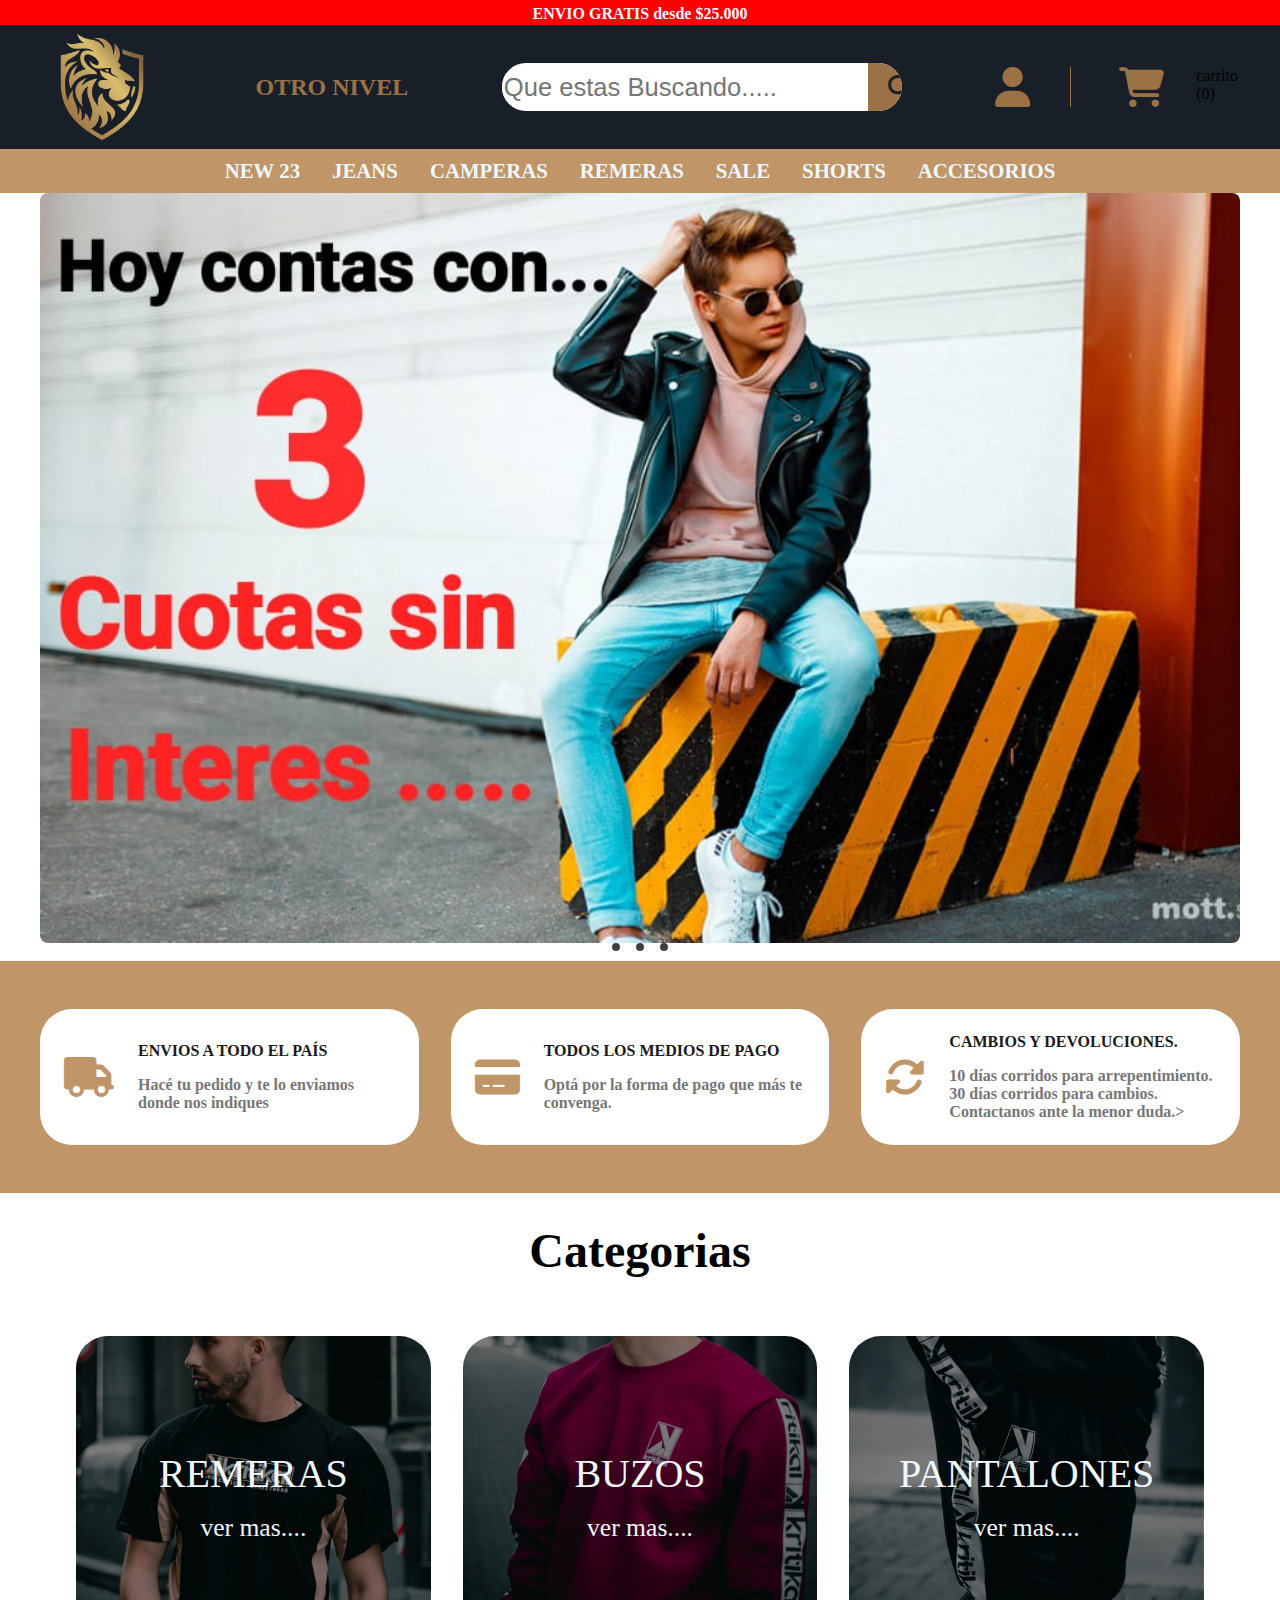
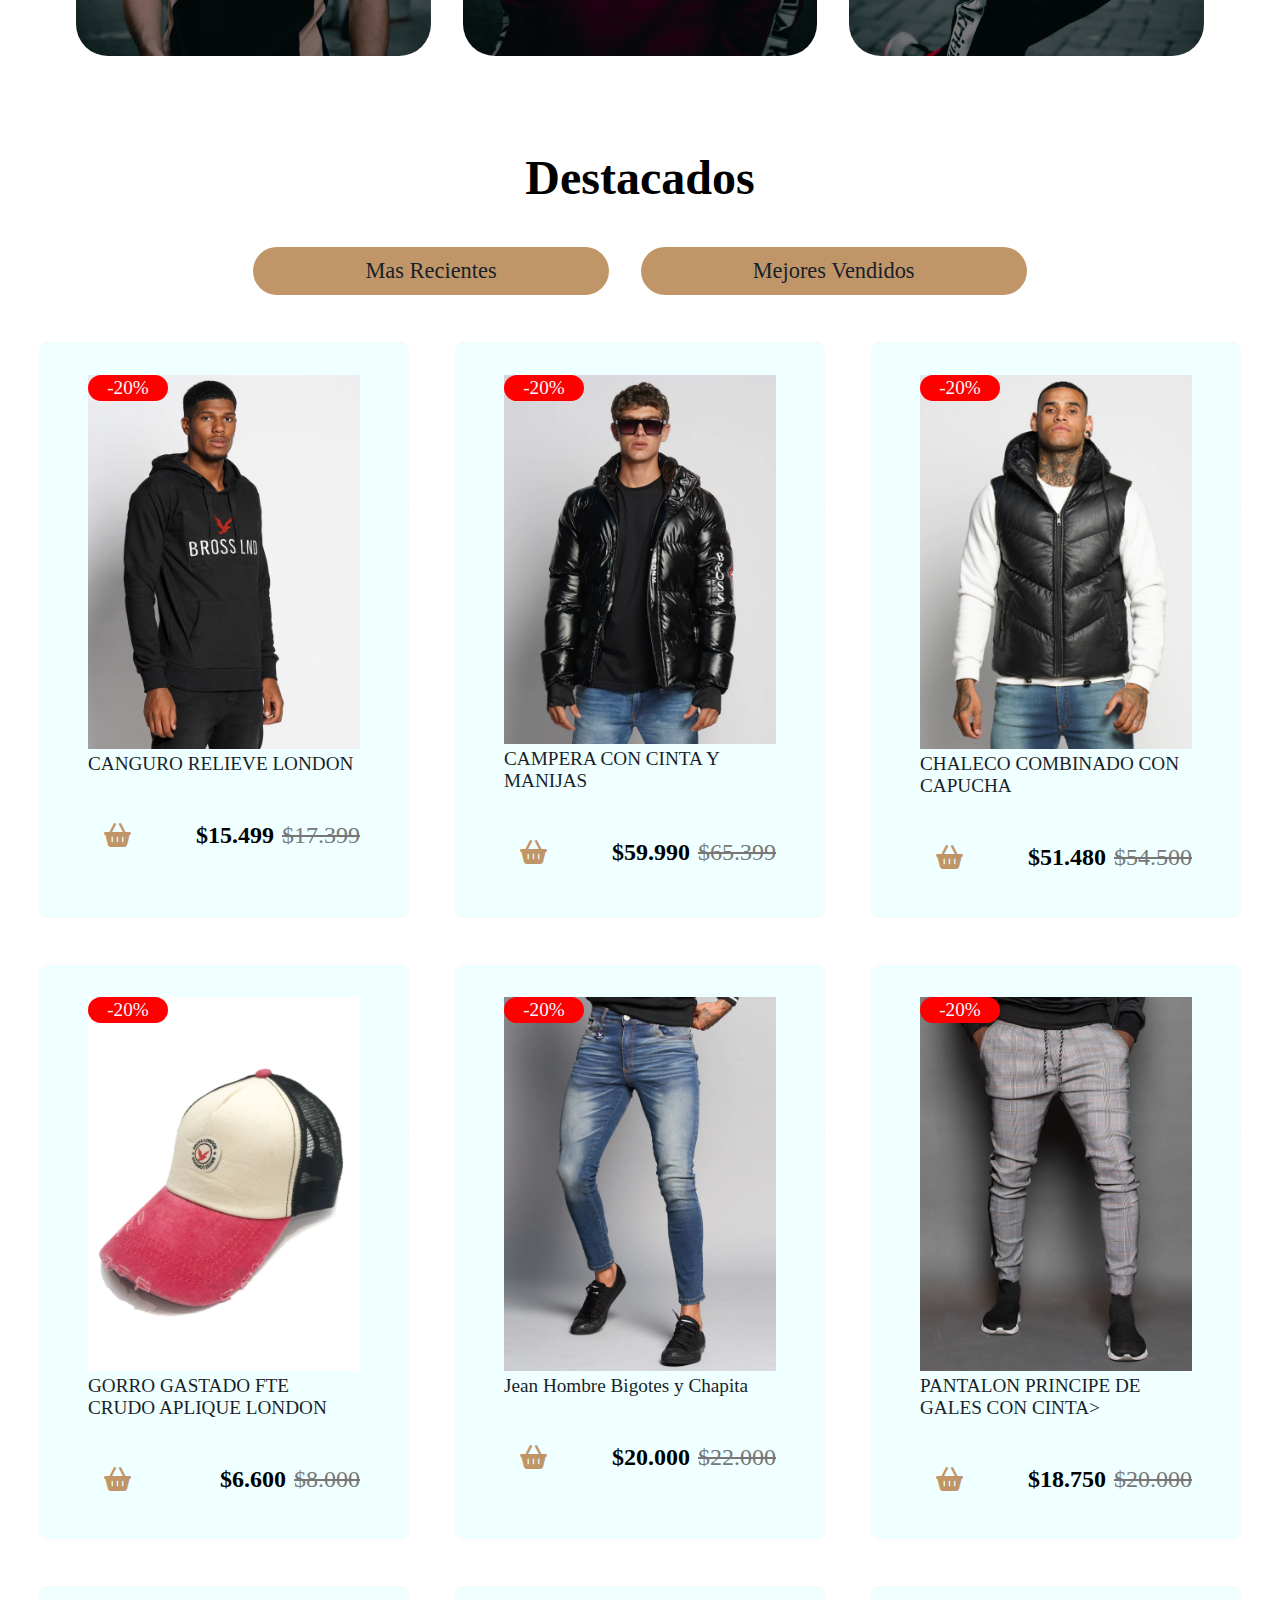
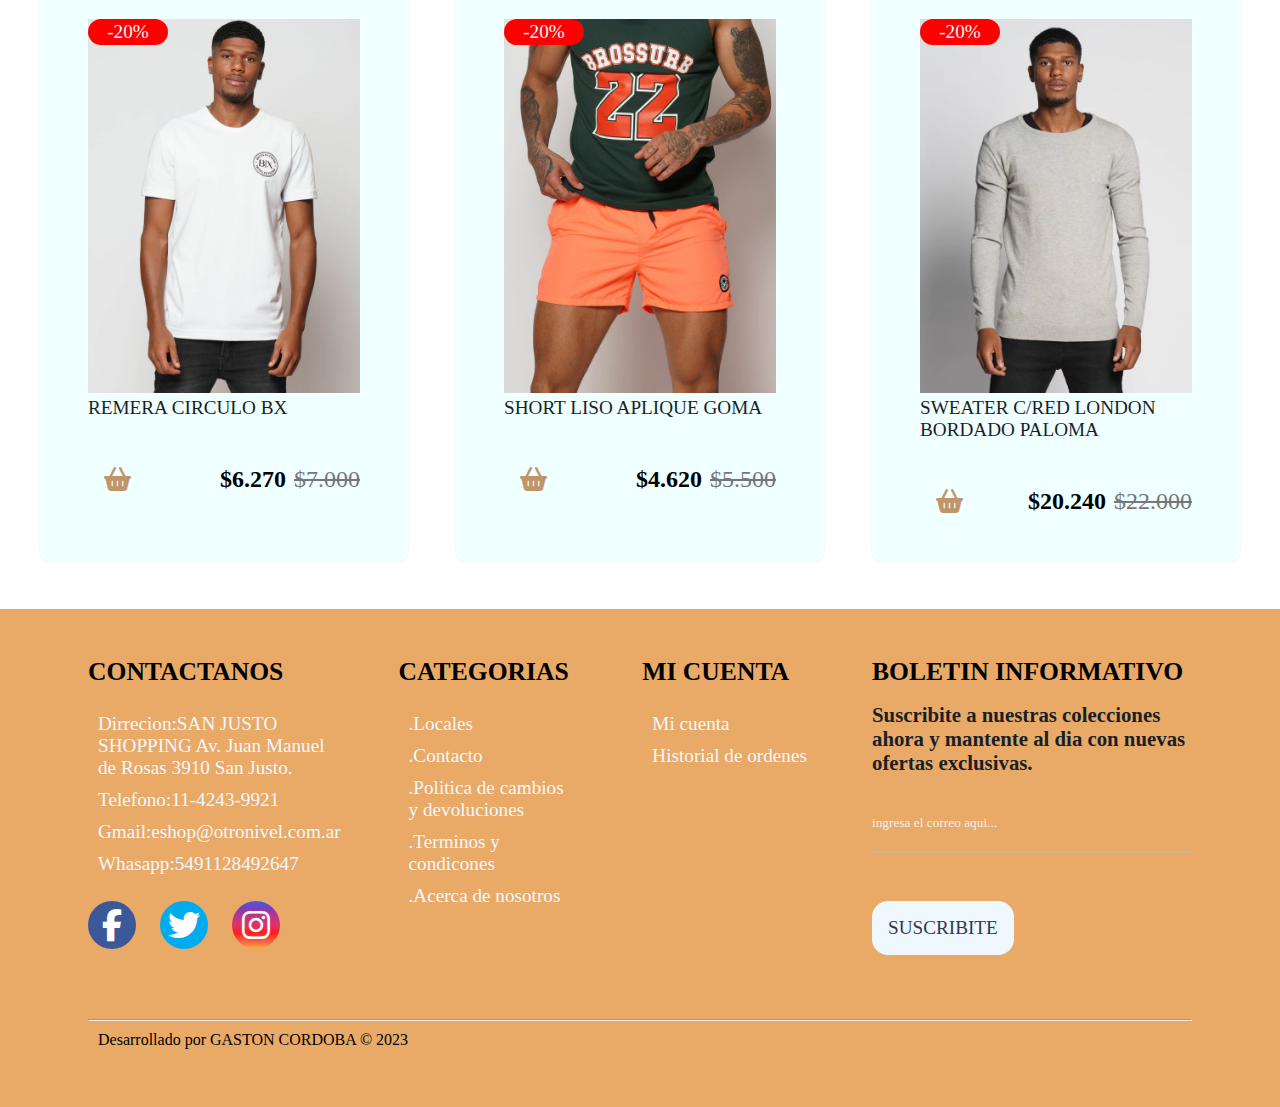
<file: index.html>
<!DOCTYPE html>
<html lang="en">
<head>
    <meta charset="UTF-8">
    <meta name="viewport" content="width=device-width, initial-scale=1.0">
    <title>Fino y Elegante</title>

    <link rel="stylesheet" href="https://cdnjs.cloudflare.com/ajax/libs/font-awesome/6.2.1/css/all.min.css">
    <link rel="stylesheet" href="style.css">
    <link rel="icon" href="img/lion.ico.ico">
</head>
<body>
    <h4 class="title" >ENVIO GRATIS desde $25.000</h4>
  <header>

    <div class="container-hero" >
        <div class="container hero" >
            <img src="img/lochicho.png.png" alt=""  class="logo-principal" >
           <div class="container-logo" >
               <div class="logo-imagen" >
                
            </div>
              <h1 class="logo">OTRO NIVEL</h1> 
            </div>

            <form class="search-form">
                <input type="search" placeholder="Que estas Buscando....." >
                <button class="btn-search">
                <i class="fa-solid fa-magnifying-glass"></i>
                 </button>
              </form> 
       
         
           <div class="container-user" >
            <a href="registro.html"><i class="fa-solid fa-user"></i></a>
                      <!-- carrito -->
               <i class="fa-solid fa-cart-shopping"></i>
                <div class="content-shopping-cart" >
                    <span class="text" >carrito </span>
                    <span class="number" >(0)</span>
                 </div>

                 <!-- <label for="cart-toggle" class="cart-label"> -->
                    <!-- <i class="fa-solid fa-cart-shopping"></i> -->
                 </label>
                <!-- <input type="checkbox" id="cart-toggle"> -->
                <!-- agregar el carrito  -->
                <!-- <div class="cart"> -->
                    <!-- <h2>Tus Compras</h2> -->
                </div>
           </div>

        </div>
    </div>
    
       
        
   
    
        <!-- <hr> -->

    
        
        <div class="container-navbar" >
          <nav class="navbar container" >
            <label for="menu-toggle" class="menu-label">
                <i class="fa-solid fa-bars"></i>
            </label>
            <input type="checkbox" id="menu-toggle">
            <ul class="menu">
              <li><a href="#">NEW 23</a></li>
              <li><a href="#">JEANS</a></li>
              <li><a href="#">CAMPERAS</a></li>
              <li><a href="#">REMERAS</a></li>
              <li><a href="#">SALE</a></li>
              <li><a href="#">SHORTS</a></li>
              <li><a href="#">ACCESORIOS</a></li>
          </ul> 
          </nav> 
        </div>
  </header>

  <section class="container">
    <div class="1.jpg" >
        <div class="slider" >
           <img id="slider-1" src="img/1.jpg.jpg" alt="">
           <img id="slider-2" src="2.jpg" alt="">
           <img id="slider-3" src="3.jpg" alt="">
        </div>
        <div class="slider-nav" >
           <a href="#slider-1" ></a>
           <a href="#slider-2" ></a>
          <a href="#slider-3" ></a>
         </div>
    </div>

    <br>

  </section>

         <!-- ----------BENEFICIOS---------- -->

  <main class="main-content">
    <section class="container container-features" >
        <div class="card-feature" >
            <i class="fa-solid fa-truck fa-bounce"></i>
            <div class="feature-content" >
                <span>ENVIOS A TODO EL PAÍS</span>
                <p>Hacé tu pedido y te lo enviamos donde nos indiques</p>
            </div>
        </div>
        <div class="card-feature" >
            <i class="fa-solid fa-credit-card fa-flip"></i>
            <div class="feature-content" >
                <span>TODOS LOS MEDIOS DE PAGO</span>
                <p>Optá por la forma de pago que más te convenga. </p>
            </div>
        </div>
        <div class="card-feature" >
            <i class="fa-solid fa-rotate fa-spin"></i>
            <div class="feature-content" >
                <span>CAMBIOS Y DEVOLUCIONES.</span>
                <p>10 días corridos para arrepentimiento. 30 días corridos para cambios. Contactanos ante la menor duda.> </p>
            </div>
        </div>
    </section>
  </main>

       <!-- productos -->

   <section class="container top-categories" >
    <h1 class="heading-1" >Categorias</h1>
    <div class="container-categories" >
        <div class="card-category category-remeras" >
            <p>REMERAS</p>
            <span>ver mas....</span>
        </div>
        <div class="card-category category-buzos" >
            <p>BUZOS</p>
            <span>ver mas....</span>
        </div>
        <div class="card-category  category-jeans" >
            <p>PANTALONES</p>
            <span>ver mas....</span>
        </div>
    </div>
   </section>

   <section class="container top-products" >
    <h1 class="heading-1" >Destacados</h1>

    <div class="container-options" >
        <span class="active"> mas recientes</span>
        <span>mejores vendidos</span>
    </div>

    <div class="container-products" >
        <!-- producto 1 -->
     <div class="card-product" >
        <div class="container-img" >
            <img src="./img/buzo.jpg" alt="">
            <span class="discount">-20%</span>
            <div class="button-group" >
                <span>
                    <i class="fa-solid fa-eye"></i>
                </span>
                <span>
                    <i class="fa-regular fa-heart"></i>
                </span>
                <span>
                    <i class="fa-solid fa-code-compare"></i>
                </span>
            </div>
        </div>
        <div class="content-card-product">
            <h3>CANGURO RELIEVE LONDON</h3>
            <span class="add-cart" >
                <i class="fa-solid fa-basket-shopping"></i>
            </span>
            <p class="price" >$15.499<span>$17.399</span></p>
        </div>
     </div>


     <!-- producto 2 -->
     <div class="card-product" >
        <div class="container-img" >
            <img src="./img/camperanegra.jpg" alt="">
            <span class="discount">-20%</span>
            <div class="button-group" >
                <span>
                    <i class="fa-solid fa-eye"></i>
                </span>
                <span>
                    <i class="fa-regular fa-heart"></i>
                </span>
                <span>
                    <i class="fa-solid fa-code-compare"></i>
                </span>
            </div>
        </div>
        <div class="content-card-product">
            <h3>CAMPERA CON CINTA Y MANIJAS</h3>
            <span class="add-cart" >
                <i class="fa-solid fa-basket-shopping"></i>
            </span>
            <p class="price" >$59.990<span>$65.399</span></p>
        </div>
     </div>


     <!-- product0 3 -->
     <div class="card-product" >
        <div class="container-img" >
            <img src="./img/chaleco.jpg" alt="">
            <span class="discount">-20%</span>
            <div class="button-group" >
                <span>
                    <i class="fa-solid fa-eye"></i>
                </span>
                <span>
                    <i class="fa-regular fa-heart"></i>
                </span>
                <span>
                    <i class="fa-solid fa-code-compare"></i>
                </span>
            </div>
        </div>
        <div class="content-card-product">
            <h3>CHALECO COMBINADO CON CAPUCHA</h3>
            <span class="add-cart" >
                <i class="fa-solid fa-basket-shopping"></i>
            </span>
            <p class="price" >$51.480<span>$54.500</span></p>
        </div>
     </div>


     <!-- producto 4 -->
     <div class="card-product" >
        <div class="container-img" >
            <img src="./img/gorras.jpg" alt="">
            <span class="discount">-20%</span>
            <div class="button-group" >
                <span>
                    <i class="fa-solid fa-eye"></i>
                </span>
                <span>
                    <i class="fa-regular fa-heart"></i>
                </span>
                <span>
                    <i class="fa-solid fa-code-compare"></i>
                </span>
            </div>
        </div>
        <div class="content-card-product">
            <h3>GORRO GASTADO FTE CRUDO APLIQUE LONDON</h3>
            <span class="add-cart" >
                <i class="fa-solid fa-basket-shopping"></i>
            </span>
            <p class="price" >$6.600<span>$8.000</span></p>
        </div>
     </div>


     <!-- producto 5 -->
     <div class="card-product" >
        <div class="container-img" >
            <img src="./img/jean.jpg" alt="">
            <span class="discount">-20%</span>
            <div class="button-group" >
                <span>
                    <i class="fa-solid fa-eye"></i>
                </span>
                <span>
                    <i class="fa-regular fa-heart"></i>
                </span>
                <span>
                    <i class="fa-solid fa-code-compare"></i>
                </span>
            </div>
        </div>
        <div class="content-card-product">
            <h3>Jean Hombre Bigotes y Chapita</h3>
            <span class="add-cart" >
                <i class="fa-solid fa-basket-shopping"></i>
            </span>
            <p class="price" >$20.000<span>$22.000</span></p>
        </div>
     </div>


     <!-- producto 6 -->
     <div class="card-product" >
        <div class="container-img" >
            <img src="./img/pantalon.jpg" alt="">
            <span class="discount">-20%</span>
            <div class="button-group" >
                <span>
                    <i class="fa-solid fa-eye"></i>
                </span>
                <span>
                    <i class="fa-regular fa-heart"></i>
                </span>
                <span>
                    <i class="fa-solid fa-code-compare"></i>
                </span>
            </div>
        </div>
        <div class="content-card-product">
            <h3>PANTALON PRINCIPE DE GALES CON CINTA></h3>
            <span class="add-cart" >
                <i class="fa-solid fa-basket-shopping"></i>
            </span>
            <p class="price" >$18.750<span>$20.000</span></p>
        </div>
     </div>


     <!-- producto 7 -->
     <div class="card-product" >
        <div class="container-img" >
            <img src="./img/remera.jpg" alt="">
            <span class="discount">-20%</span>
            <div class="button-group" >
                <span>
                    <i class="fa-solid fa-eye"></i>
                </span>
                <span>
                    <i class="fa-regular fa-heart"></i>
                </span>
                <span>
                    <i class="fa-solid fa-code-compare"></i>
                </span>
            </div>
        </div>
        <div class="content-card-product">
            <h3>REMERA CIRCULO BX</h3>
            <span class="add-cart" >
                <i class="fa-solid fa-basket-shopping"></i>
            </span>
            <p class="price" >$6.270<span>$7.000</span></p>
        </div>
     </div>


     <!-- producto 8 -->
     <div class="card-product" >
        <div class="container-img" >
            <img src="./img/short.jpg" alt="">
            <span class="discount">-20%</span>
            <div class="button-group" >
                <span>
                    <i class="fa-solid fa-eye"></i>
                </span>
                <span>
                    <i class="fa-regular fa-heart"></i>
                </span>
                <span>
                    <i class="fa-solid fa-code-compare"></i>
                </span>
            </div>
        </div>
        <div class="content-card-product">
            <h3>SHORT LISO APLIQUE GOMA</h3>
            <span class="add-cart" >
                <i class="fa-solid fa-basket-shopping"></i>
            </span>
            <p class="price" >$4.620<span>$5.500</span></p>
        </div>
     </div>


     <!-- producto 9-->
     <div class="card-product" >
        <div class="container-img" >
            <img src="./img/swearter.jpg" alt="">
            <span class="discount">-20%</span>
            <div class="button-group" >
                <span>
                    <i class="fa-solid fa-eye"></i>
                </span>
                <span>
                    <i class="fa-regular fa-heart"></i>
                </span>
                <span>
                    <i class="fa-solid fa-code-compare"></i>
                </span>
            </div>
        </div>
        <div class="content-card-product">
            <h3>SWEATER C/RED LONDON BORDADO PALOMA</h3>
            <span class="add-cart" >
                <i class="fa-solid fa-basket-shopping"></i>
            </span>
            <p class="price" >$20.240<span>$22.000</span></p>
        </div>
     </div>

    </div>
   </section>

   <footer class="footer">
        <div class="container container-footer">
            <div class="menu-footer">
                <div class="contact-info">
                    <p class="title-footer">Contactanos</p>
                    <ul>
                        <li>Dirrecion:SAN JUSTO SHOPPING
                            Av. Juan Manuel de Rosas 3910
                            San Justo.
                            </li>
                        <li>Telefono:11-4243-9921</li>
                        <li>Gmail:eshop@otronivel.com.ar</li>
                        <li>Whasapp:5491128492647</li>
                    </ul>
                    <div class="social-icons">
                       <span class="facebook"><i class="fa-brands fa-facebook-f"></i></span>
                       <span class="twiter"><i class="fa-brands fa-twitter"></i></span>
                       <span class="instagram"><i class="fa-brands fa-instagram"></i></span>
                    </div>
                </div>

                <div class="information" >
                   <P class="title-footer">Categorias</P>
                   <ul>
                    <li><a href="#">.Locales</a></li>
                    <li><a href="#">.Contacto</a></li>
                    <li><a href="#">.Politica de cambios y devoluciones</a></li>
                    <li><a href="#">.Terminos y condicones</a></li>
                    <li><a href="#">.Acerca de nosotros</a></li>
                   </ul>
                </div>

                <div class="my-account">
                    <p class="title-footer">Mi cuenta</p>
                    <ul>
                        <li><a href="#">Mi cuenta</a></li>
                        <li><a href="#">Historial de ordenes</a></li>
                    </ul>
                </div>

                <div class="newsletter">
                    <P class="title-footer">Boletin informativo</P>

                    <div class="content">
                        <p>
                            Suscribite a nuestras colecciones ahora y mantente al dia
                            con nuevas ofertas exclusivas.
                        </p>
                        <input type="email" placeholder="ingresa el correo aqui...">
                        <button>Suscribite</button>
                    </div>
                </div>
            </div>
            <div class="copyright">
                <hr>
                <p>
                    Desarrollado por GASTON CORDOBA &copy; 2023
                </p>
               
            </div>
        </div>
   </footer>
 


    
  
    
</body>
</html>
</file>
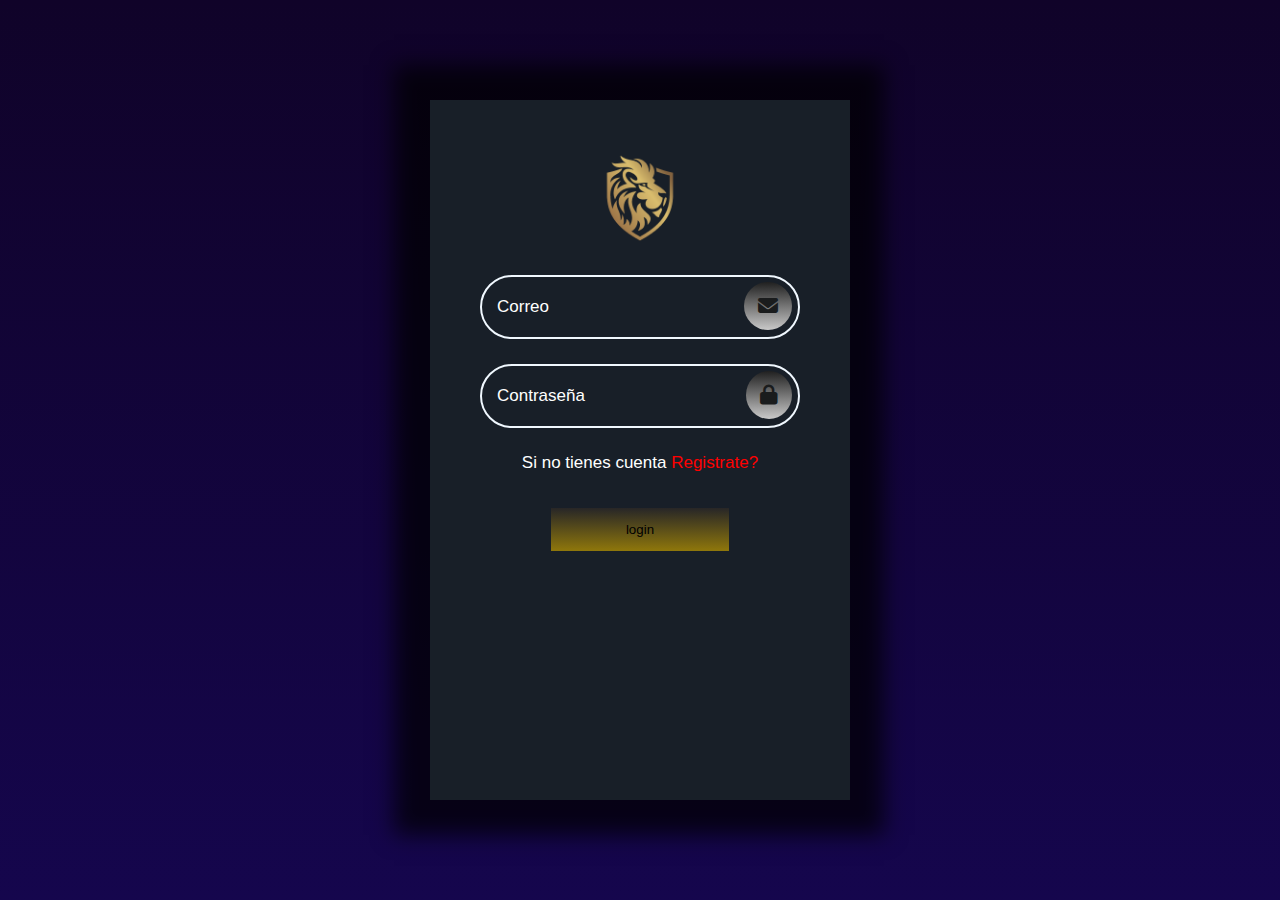
<file: login.html>
<!DOCTYPE html>
<html lang="en">
<head>
    <meta charset="UTF-8">
    <meta name="viewport" content="width=device-width, initial-scale=1.0">
    <title>login</title>
    <link rel="stylesheet" href="styles2.css">
    <link rel="stylesheet" href="https://cdnjs.cloudflare.com/ajax/libs/font-awesome/6.2.1/css/all.min.css">
    <link rel="icon" href="img/lion.ico.ico">
</head>
<body>
    
    <form action="form-login">

      <img src="img/lochicho.png.png" alt="">  

      <div class="input-container">
        <input type="email" placeholder="Correo">
        <i class="fa-solid fa-envelope"></i>
      </div>

      <div class="input-container">
        <input type="password" placeholder="Contraseña">
        <i class="fa-solid fa-lock"></i>
      </div>

      <a href="registro.html">Si no tienes cuenta <span>Registrate?</span></a>
       
      <input class="btn" type="submit" value="login">
    </form>

</body>
</html>
</file>
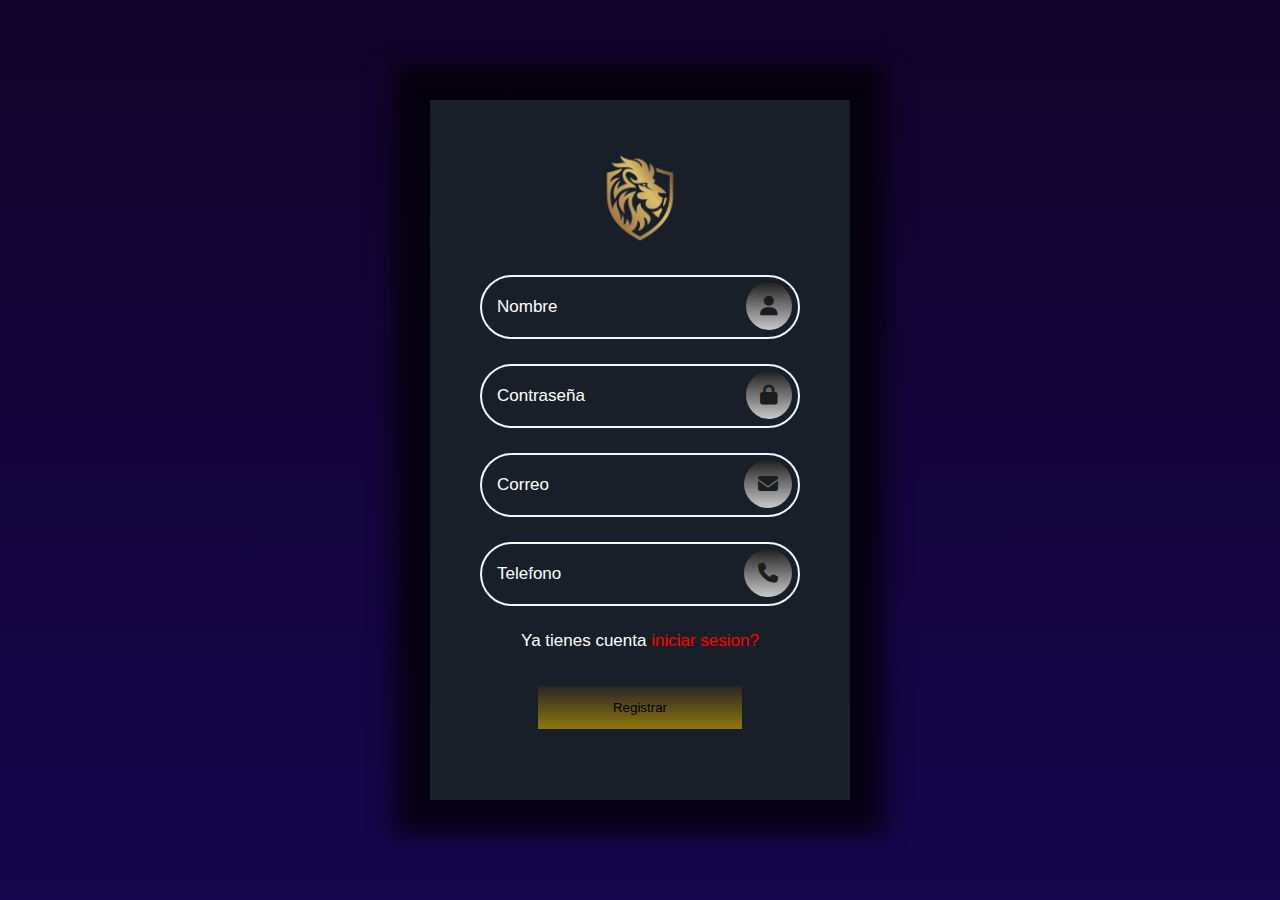
<file: registro.html>
<!DOCTYPE html>
<html lang="en">
<head>
    <meta charset="UTF-8">
    <meta name="viewport" content="width=device-width, initial-scale=1.0">
    <title>login</title>
    <link rel="stylesheet" href="styles2.css">
    <link rel="stylesheet" href="https://cdnjs.cloudflare.com/ajax/libs/font-awesome/6.2.1/css/all.min.css">
    <link rel="icon" href="img/lion.ico.ico">
</head>
<body>
    
    <form action="form-login">

      <img src="img/lochicho.png.png" alt="">  

      <div class="input-container">
        <input type="text" placeholder="Nombre">
        <i class="fa-solid fa-user"></i>
      </div>

      <div class="input-container">
        <input type="password" placeholder="Contraseña">
        <i class="fa-solid fa-lock"></i>
      </div>

      <div class="input-container">
        <input type="email" placeholder="Correo">
        <i class="fa-solid fa-envelope"></i>
      </div>

      <div class="input-container">
        <input type="tel" placeholder="Telefono">
        <i class="fa-solid fa-phone"></i>
      </div>

      <a href="login.html">Ya tienes cuenta <span>iniciar sesion?</span></a>
       
      <input class="btn" type="submit" value="Registrar">
    </form>

</body>
</html>
</file>
<file: style.css>
@import url('https://fonts.googleapis.com/css2?family=Poppins:wght@300&display=swap');

*{
margin: 0;
padding: 0;
box-sizing: border-box;
text-decoration-style: none;
list-style: none;

}


.title{
    background-color: red;
    display: flex;
    justify-content: center;
    padding: 5px;
    color: aliceblue;
    height: 25px;
    
}



.container{
    max-width: 1200px;
    margin: 0 auto;
}
 
.heading-1{
    text-align: center;
    font-weight: 900;
    margin: 10px;
    font-size: 3rem;
}


           /* hero */

.container-hero{
    background-color:#181f28;
    
}

.hero{
    display: flex;
    justify-content: space-between;
    align-items: center;
    padding: 2px;
    
}

.logo-principal{
   
    height: 120px;
    
}



.container-logo{
    display: flex;
    align-items: center;
    color:  #9b7246;
    font-size: 12px;
   

}




.container-user{
    display: flex;
    gap: 2rem;
    cursor: pointer;  
}

.container-user .fa-user{
    font-size: 2.5rem;
    color: #9b7246;
    padding-right: 2.5rem;
    border-right: 1px solid ;
}

.container-user .fa-cart-shopping {
    font-size: 2.5rem;
    color: #9b7246;
    padding-left: 1rem;
}

#cart-toggle{
    display: none;
}

.content-shopping-cart{
    display: flex;
    flex-direction: column;
    
}

          /* CARRITO */



          /* navbar */

.container-navbar{
    background-color:#c09668;
    display: flex;
    justify-content: center;
    
}    

.navbar{
    display: flex;
    justify-content: space-between;
    align-items: center;
    padding: 10px 0;   
}

.menu{
    display: flex;
    gap: 2rem;
    

}

#menu-toggle,
.menu-label{
    display: none;
}

.menu li{
    list-style: none;
    
    
}

.menu a{
    text-decoration: none;
    font-size: 1.3rem;
    color: aliceblue;
    font-weight: 800;
    text-transform: uppercase;
    /* position: relative; */
}

.menu a::after{
    content: "";
    width: 1.5rem;
    height: 1px;
    background-color: black;
    position: absolute;
    bottom: -3px;
    left: 50%;
    transform: translate(-50%, 50%);
    -webkit-transform: translate(-50%, 50%);
    -moz-transform: translate(-50%, 50%);
    -ms-transform: translate(-50%, 50%);
    -o-transform: translate(-50%, 50%);
    opacity: 0;
    transition: all .3s ease;
    -webkit-transition: all .3s ease;
    -moz-transition: all .3s ease;
    -ms-transition: all .3s ease;
    -o-transition: all .3s ease;
}

.menu a:hover::after{
    opacity: 1;
}

.menu a:hover{
    color: black;
}
 
.search-form{
    display: flex;
     position: relative;
    align-items: center;
    justify-content: center;
    border: 10px rgb(255, 255, 255);
    border-radius: 6rem;
    -webkit-border-radius: 6rem;
    -moz-border-radius: 6rem;
    -ms-border-radius: 6rem;
    -o-border-radius: 6rem;
    background-color:rgb(255, 255, 255);
    height: 3rem;
    width: 25rem;
    overflow: hidden;
}

.search-form input{
    outline: none;
    font-family: 'Franklin Gothic Medium', 'Arial Narrow', Arial, sans-serif;
    border: none;
    font-size: 1.6rem;
   padding: 0 2rem;
   color: black;
   cursor: pointer;

}

.search-form input::-webkit-search-cancel-button{
    appearance: none;

}

.search-form .btn-search{
    border: none;
    background-color: #9b7246;
    display: flex;
    align-items: center;
    justify-content: center;
    height: 100%;
    padding: 20px;
}

.btn-search i{
    font-size: 1.5rem;
    color: #181f28;

}



.slider-wrapper{
    position:relative;
    max-width: 1000px;
    margin: 0 auto;
    background-color: black;
}

.slider{
    display: flex;
    aspect-ratio: 16/10;
    overflow-x: hidden;
    scroll-snap-type: x mandatory;
    scroll-behavior: smooth;
    border-radius: .5rem;
    -webkit-border-radius: .5rem;
    -moz-border-radius: .5rem;
    -ms-border-radius: .5rem;
    -o-border-radius: .5rem;
}

.slider img{
    flex: 1 0 100%;
    scroll-snap-align: start;
    object-fit: cover;

}

.slider-nav{
    display: flex;
    column-gap: 1rem;
    position: absolute;
    /* bottom: .25rem; */
    left: 50%;
    transform: translateX(-50%);
    -webkit-transform: translateX(-50%);
    -moz-transform: translateX(-50%);
    -ms-transform: translateX(-50%);
    -o-transform: translateX(-50%);
    z-index: 1;
}
.slider-nav a{  
    width: .5rem;
    height: .5rem;
    border-radius: 50%;
    -webkit-border-radius: 50%;
    -moz-border-radius: 50%;
    -ms-border-radius: 50%;
    -o-border-radius: 50%;
    background-color: #000000;
    opacity: 75%;
    transition: opacity ease 250ms;
    -webkit-transition: opacity ease 250ms;
    -moz-transition: opacity ease 250ms;
    -ms-transition: opacity ease 250ms;
    -o-transition: opacity ease 250ms;
}

.slider-nav a:hover{
    opacity: 100%;
}

    /* ------main content--------- */

.main-content{
    background-color: #c09668;
    
}    


.container-features{
    display: grid;
    grid-template-columns: repeat(3,1fr);
    gap: 2rem;
    padding: 3rem 0;
    background-color:#c09668;
   
}

.card-feature{
    display: flex;
    align-items: center;
    justify-content: center;
    gap: 1.5rem;
    background-color:  rgb(255, 255, 255);
    border-radius: 2rem;
    -webkit-border-radius: 2rem;
    -moz-border-radius: 2rem;
    -ms-border-radius: 2rem;
    -o-border-radius: 2rem;
    padding: 1.5rem 1.5rem;
}

.card-feature i{
    font-size: 2.5rem;
    color: #c09668;
}

.feature-content{
    display: flex;
    flex-direction: column;
    gap: 1rem;

}

.feature-content span{
    font-weight: 900;
    font-size: 1rem;
    color: #1a1a1a;
}

.feature-content p {
    color: #777;
    font-weight: 900;
}


    /* ----------------productos */

    .top-categories{
        display: flex;
        flex-direction: column;
        gap: 2rem;
        margin-bottom: 3rem;
        padding: 20px;
    }

    .container-categories{
        display: grid;
        grid-template-columns: repeat(3,1fr);
    }

    .card-category{
        height: 20rem;
        display: flex;
        align-items: center;
        flex-direction: column;
        justify-content: center;
        border-radius: 2rem;
        gap: 1rem;
        margin: 1rem;
        
    }


.category-remeras{
  background-image: linear-gradient(#00000080, #00000080), url(img/remeradefondo.png);
  background-size: cover;
  background-position: center;
  background-repeat: no-repeat;
  
}

.category-buzos{
    background-image: linear-gradient(#00000080, #00000080), url(img/buzofondo.png);
    background-size: cover;
    background-position: bottom;
    background-repeat: no-repeat;
    
  }

  .category-jeans{
    background-image: linear-gradient(#00000080, #00000080), url(img/pantalonfondo.png);
    background-size: cover;
    background-position: center;
    background-repeat: no-repeat;
    
  }

  .card-category p {
    font-size: 2.5rem;
    color: white;
    text-transform: capitalize;
    color:aliceblue;
  }



  .card-category span{
    font-size: 1.6rem;
    color: aliceblue;
    cursor: pointer;
  }

  .card-category span:hover{
    color: #c09668;
  }

         /* top prodcutos */
         
  .top-products{
    display: flex;
    flex-direction: column;
    gap: 2rem;
    margin-bottom: 3rem;
  } 
  
  .container-options{
    display: flex;
    justify-content: center;
    gap: 2rem;
    margin-bottom: 1rem;
  }

  .container-options span{
    color: #181f28;
    background-color: #c09668;
    padding: .7rem 7rem;
    font-size: 1.4rem;
    text-transform: capitalize;
    border-radius: 2rem;
    cursor: pointer;
    -webkit-border-radius: 2rem;
    -moz-border-radius: 2rem;
    -ms-border-radius: 2rem;
    -o-border-radius: 2rem;
}

.container-options span:hover{
    background-color: var(#00000080);
    color: aliceblue;
}

/* ---------products ropa------- */

.container-products{
    display: grid;
    grid-template-columns: repeat(auto-fit, minmax(20rem, 1fr));
    gap: 3rem;
}
.card-product{
    background-color:azure;
    padding: 2rem 3rem;
    border-radius: .5rem;
    cursor: pointer;
    -webkit-border-radius: .5rem;
    -moz-border-radius: .5rem;
    -ms-border-radius: .5rem;
    -o-border-radius: .5rem;
    box-shadow: 0 0 2px rgba(0, 0, 0, 0.1);
}

.container-img{
    position: relative;
}

.container-img img{
    width: 100%;
}

.container-img .discount{
    position: absolute;
    left: 0;
    background-color: red;
    color: aliceblue;
    padding: 2px 1.2rem;
    border-radius: 2rem;
    font-size: 1.2rem;
    -webkit-border-radius: 2rem;
    -moz-border-radius: 2rem;
    -ms-border-radius: 2rem;
    -o-border-radius: 2rem;
}

.card-product:hover .discount{
    background-color: black;
}

.button-group{
    display: flex;
    flex-direction: column;
    gap: 1rem;
    position: absolute;
    top: 0;
    right: -3rem;
    z-index: -1;
    transition: all .4s ease;
    -webkit-transition: all .4s ease;
    -moz-transition: all .4s ease;
    -ms-transition: all .4s ease;
    -o-transition: all .4s ease;
   
}

.button-group span{
    border: 1px solid var(#292928);
    padding: .8rem;
    display: flex;
    align-items: center;
    justify-content: center;
    border-radius: 50%;
    cursor: pointer;
    transition: all .4s ease;
    -webkit-border-radius: 50%;
    -moz-border-radius: 50%;
    -ms-border-radius: 50%;
    -o-border-radius: 50%;
    -webkit-transition: all .4s ease;
    -moz-transition: all .4s ease;
    -ms-transition: all .4s ease;
    -o-transition: all .4s ease;
    background-color: #c09668;
}

.button-group span:hover{
    background-color: #2e3a49;
}

.card-product:hover .button-group{
    z-index: 0;
    right: -1rem;
}


.content-card-product{
    display: grid;
    grid-template-columns: 1fr 1fr;
    grid-template-rows: repeat(1, min-content);
    row-gap: 1rem;
    /* background-color: #777; */
}

.content-card-product h3{
    grid-row: 1/2;
    grid-column: 1/-1;
   
    font-weight: 400;
    font-size: 1.2rem;
    margin-bottom: 1rem;
    cursor: pointer;

}

.content-card-product h3{
    color:#181f28
}

.add-cart{
    justify-self: start;
    border: 2px solid var(rgb(0, 0, 0));
    
    padding: 1rem;
    border-radius: 50%;
    cursor: pointer;
    transition: all .2s ease;
    display: flex;
    align-items: center;
    justify-content: center;
    -webkit-border-radius: 50%;
    -moz-border-radius: 50%;
    -ms-border-radius: 50%;
    -o-border-radius: 50%;
    -webkit-transition: all .2s ease;
    -moz-transition: all .2s ease;
    -ms-transition: all .2s ease;
    -o-transition: all .2s ease;
}

.add-cart:hover{
    background-color: #181f28;
}

.add-cart i{
    font-size: 1.5rem;
    color:#c09668;
}

.content-card-product .price{
    justify-self: end;
    align-self: center;
    font-size: 1.5rem;
    font-weight: 600;
}

.content-card-product .price span{
    font-size: 1.5rem;
    font-weight: 400;
    text-decoration: line-through;
    color: #777;
    margin-left: .5rem;
}

/* -----------footer-------- */

.footer{
    background-color: #e9aa67;
}

.container-footer{
    display: flex;
    flex-direction: column;
    gap: 4rem;
    padding: 3rem;
}

.menu-footer{
    display: grid;
    grid-template-columns: repeat(3, 1fr) 20rem;
    gap: 3rem;
    justify-items: center;
}

.title-footer{
    font-weight: 600;
    font-size: 1.6rem;
    text-transform: uppercase;
}

.contact-info,
.information,
.my-account,
.newsletter{
    display: flex;
    flex-direction: column;
    gap: 1rem;
}

.contact-info ul li,
.information ul li,
.my-account ul li{
    list-style: none;
    color: aliceblue;
    font-size: 1.2rem;
    font-weight: 300;
    margin: 10px;
}

.information ul li a,
.my-account ul li a{
    text-decoration: none;
    color: aliceblue;
    font-weight: 300;
}

.information ul li a:hover,
.my-account ul li a:hover{
    color: var(rgb(177, 173, 173));
}

.social-icons{
    display: flex;
    gap: 1.5rem;
}

.social-icons span{
    border-radius: 50%;
    -webkit-border-radius: 50%;
    -moz-border-radius: 50%;
    -ms-border-radius: 50%;
    -o-border-radius: 50%;
    width: 3rem;
    height: 3rem;

    display: flex;
    align-items: center;
    justify-content: center;
}

.social-icons span i{
    color:#ffffff;
    font-size: 2rem;
}

.facebook{
    background-color: #3b5998;
}

.twiter{
    background-color: #00acee;
}

.instagram{
    background: linear-gradient(
        #405de6,
        #833ab4,
        #c13584,
        #e1306c,
        #fd1d1d,
        #f56040,
        #fcaf45
    );
}

.content p{
    font-size: 1.3rem;
    color: #181f28;
    font-weight: 800;
}

.content input{
   
    outline: none;
    background: none;
    border: none;
    border-bottom: 2px solid #d2b495;
    cursor: pointer;
    padding: .5rem 0 1.2rem;
    color: var(rgb(61, 61, 61));
    display: block;
    margin-bottom: 3rem;
    margin-top: 2rem;
    width: 100%;
    font-family: inherit;
}

.content input::-webkit-input-placeholder{
    color: #eee;
}

.content button{
    border: none;
    background-color: aliceblue;
    color: #2e3a49;
    text-transform: uppercase;
    padding: 1rem 1rem;
    border-radius: 1rem;
    -webkit-border-radius: 1rem;
    -moz-border-radius: 1rem;
    -ms-border-radius: 1rem;
    -o-border-radius: 1rem;
    font-size: 1.2rem;
    font-family: inherit;
    cursor: pointer;
    font-weight: 200;
}

.content button:hover{
    background-color: var(#292928);
    justify-content: space-between;
    padding-top: 1rem;
    border-top: 1px solid #d2b495;
}

.copyright p{
    font-weight: 400;
    font-size: 1rem;
    margin: 10px;

}






@media(max-width: 998px){
    html{
        font-size: 55%;
    }

  .hero{
    padding: 2rem;
  }

  .customer-support{
    display: none;
    
  }



  .search-form{
    display: none;
  }

  .content-shopping-cart{
    display: none;
    }
  
  .navbar{
    padding: 1rem 2rem;
  }
  .navbar .fa-bars{
    display: block;
    color: aliceblue;
    font-size: 3rem;
  }


  .content-banner{
    max-width: 50rem;
    margin: 0 auto;
    padding: 25rem 0;
  }
  .container-features{
    grid-template-columns: repeat( 1fr);
    padding: 1rem 2rem;
  }

  .card-feature{
    padding: 2rem;
  }

  .heading-1{
    font-size: 2.4rem;
  }

  .card-category{
    height: 12rem;

  }

  .card-category p{
    font-size: 2rem;
    text-align: center;
    line-height: 1;
  }

  .card-category span{
    font-size: 1.4rem;
  }

  .container-options{
    align-items: center;
  }

  .container-options span{
    text-align: center;
    padding: 1rem 2rem;
  }

  .container-products{
    grid-template-columns: repeat(auto-fit, minmax(28rem, 1fr));
  }

  .gallery{
    grid-template-columns: repeat(2, 1);
  }

  .menu-footer{
    grid-template-columns: repeat(2, 1fr);
  }

  .copyright{
    flex-direction: column;
    justify-content: center;
    align-items: center;
    gap: 1.5rem;
  }
}

@media(max-width: 468px){
    html{
        font-size: 42.5%;
    }

  
   
   .container-products{
    flex-direction: column;
    display: flex;
   }

   .slider-wrapper{
    background-image: url(img/jpg.1.png);
    
   }
   .logo-principal {
    height: 10%;
   }

   .menu{
    position: absolute;
    top: 160px;
    width: 90%;
    left: 5%;
    right: 5%;
    border: 2px solid;
    border-top: 0;
    flex-direction: column;
    
    background-color: #181f28;
    border-radius: 5px;
    -webkit-border-radius: 5px;
    -moz-border-radius: 5px;
    -ms-border-radius: 5px;
    -o-border-radius: 5px;
    padding: 20px 20px;
    display: none;
}
   
.menu-label{
    display: flex;
    cursor: pointer;
    order: 2;
}

#menu-toggle:checked + .menu{
    display: flex;
}


    .title{
        font-size: 13px;
    }
    .content-banner{
        max-width: 10rem;
        padding: 22rem 0;
    }

    .heading-1{
        font-size: 2.8rem;
    }

    .logo-principal{
        width: 20%;
    }

    .card-feature{
        flex-direction: column;
        display: flex;
        border-radius: .5rem;
        -webkit-border-radius: .5rem;
        -moz-border-radius: .5rem;
        -ms-border-radius: .5rem;
        -o-border-radius: .5rem;
} 

    .feature-content{
        align-items: center;

    }
    .feature-content p{
        font-size: 1.4rem;
        text-align: center;
    }
    .feature-content span{
        font-size: 1.6rem;
        text-align: center;
    }
    .container-options span{
        font-size: 1.8rem;
        padding: 1rem 1.5rem;
        font-weight: 500;
    }
    .container-products{
        grid-template-columns: repeat(auto-fit, minmax(25rem, 1fr))
    }
    .container-img .discount{
        font-size: 2rem;
    }

    .content-card-product h3{
        font-size: 2.2rem;
    }
    .blogs{
        padding: 2rem;
    }

    .btn-read-more{
        font-size: 1.8rem;
    }

    .contact-info ul,
    .information ul,
    .my-account ul{
        display: none;
    }
    .contact-info{
        align-items: center;
    }

    .menu-footer{
        grid-template-columns: 1fr;
    }

    .content p{
        font-size: 1.8rem;
    }


}
</file>
<file: styles2.css>
*{
    margin: 0;
    padding: 0;
    box-sizing: border-box;
}

body{
    font-family: Arial, Helvetica, sans-serif;
    background: linear-gradient(
        180deg,
        rgb(16, 3, 41) 0%,
         rgb(21, 6, 77) 100%);
    display: flex;
    align-items: center;
   justify-content: center;
   min-height: 100vh;
}

form{
    background-color:  #181f28;
    background-position: center center;
    background-repeat: no-repeat;
    background-size: cover;
    padding: 50px;
    width: 420px;
    height: 700px;
    text-align: center;
    /* box-shadow: 0 0 20px rgba(0, 0, 0, 0.2); */
    box-shadow: -1px 0px 21px 35px rgba(0,0,0,0.7);
-webkit-box-shadow: -1px 0px 21px 35px rgba(0,0,0,0.7);
-moz-box-shadow: -1px 0px 21px 35px rgba(0,0,0,0.7);
}

.form-login{
    padding-top: 120px;
}

form img{
    width: 30%;
    margin-bottom: 25px;
}

.input-container{
    position: relative;
}

.input-container > i {
    padding: 14px;
    border-radius: 50%;
    -webkit-border-radius: 50%;
    -moz-border-radius: 50%;
    -ms-border-radius: 50%;
    -o-border-radius: 50%;
    background: linear-gradient(
        180deg,
        rgb(32, 32, 32) 0%,
         rgb(201, 201, 201) 100%);
    color: rgb(26, 28, 29);   
    position: absolute; 
    font-size: 20px;
    top: 7px;
    right: 8px; 
}

.input-container > input{
    padding: 20px 50px 20px 15px;
    width: 100%;
    margin-bottom: 25px;
    border-radius: 35px;
    -webkit-border-radius: 35px;
    -moz-border-radius: 35px;
    -ms-border-radius: 35px;
    -o-border-radius: 35px;
    background-color: transparent;
    border: 2px solid aliceblue;
    font-size: 17px;
    outline: none;
    color: #dbdbdb;
}

::placeholder{
    color: #ffffff;
    font-size: 17px;
}

form a{
    display: block;
    color:  #ffffff;
    font-size: 17px;
    text-decoration: none;
    margin-bottom: 35px;
}

.btn{
    background: linear-gradient(
        180deg,
        rgb(39, 38, 39) 0%,
         rgb(143, 119, 11) 100%);
    padding: 14px 75px;
    border: 0;
    box-shadow: 0 0 20px rgba(0, 0, 0, );
}

span{
    color: red;
}
</file>
